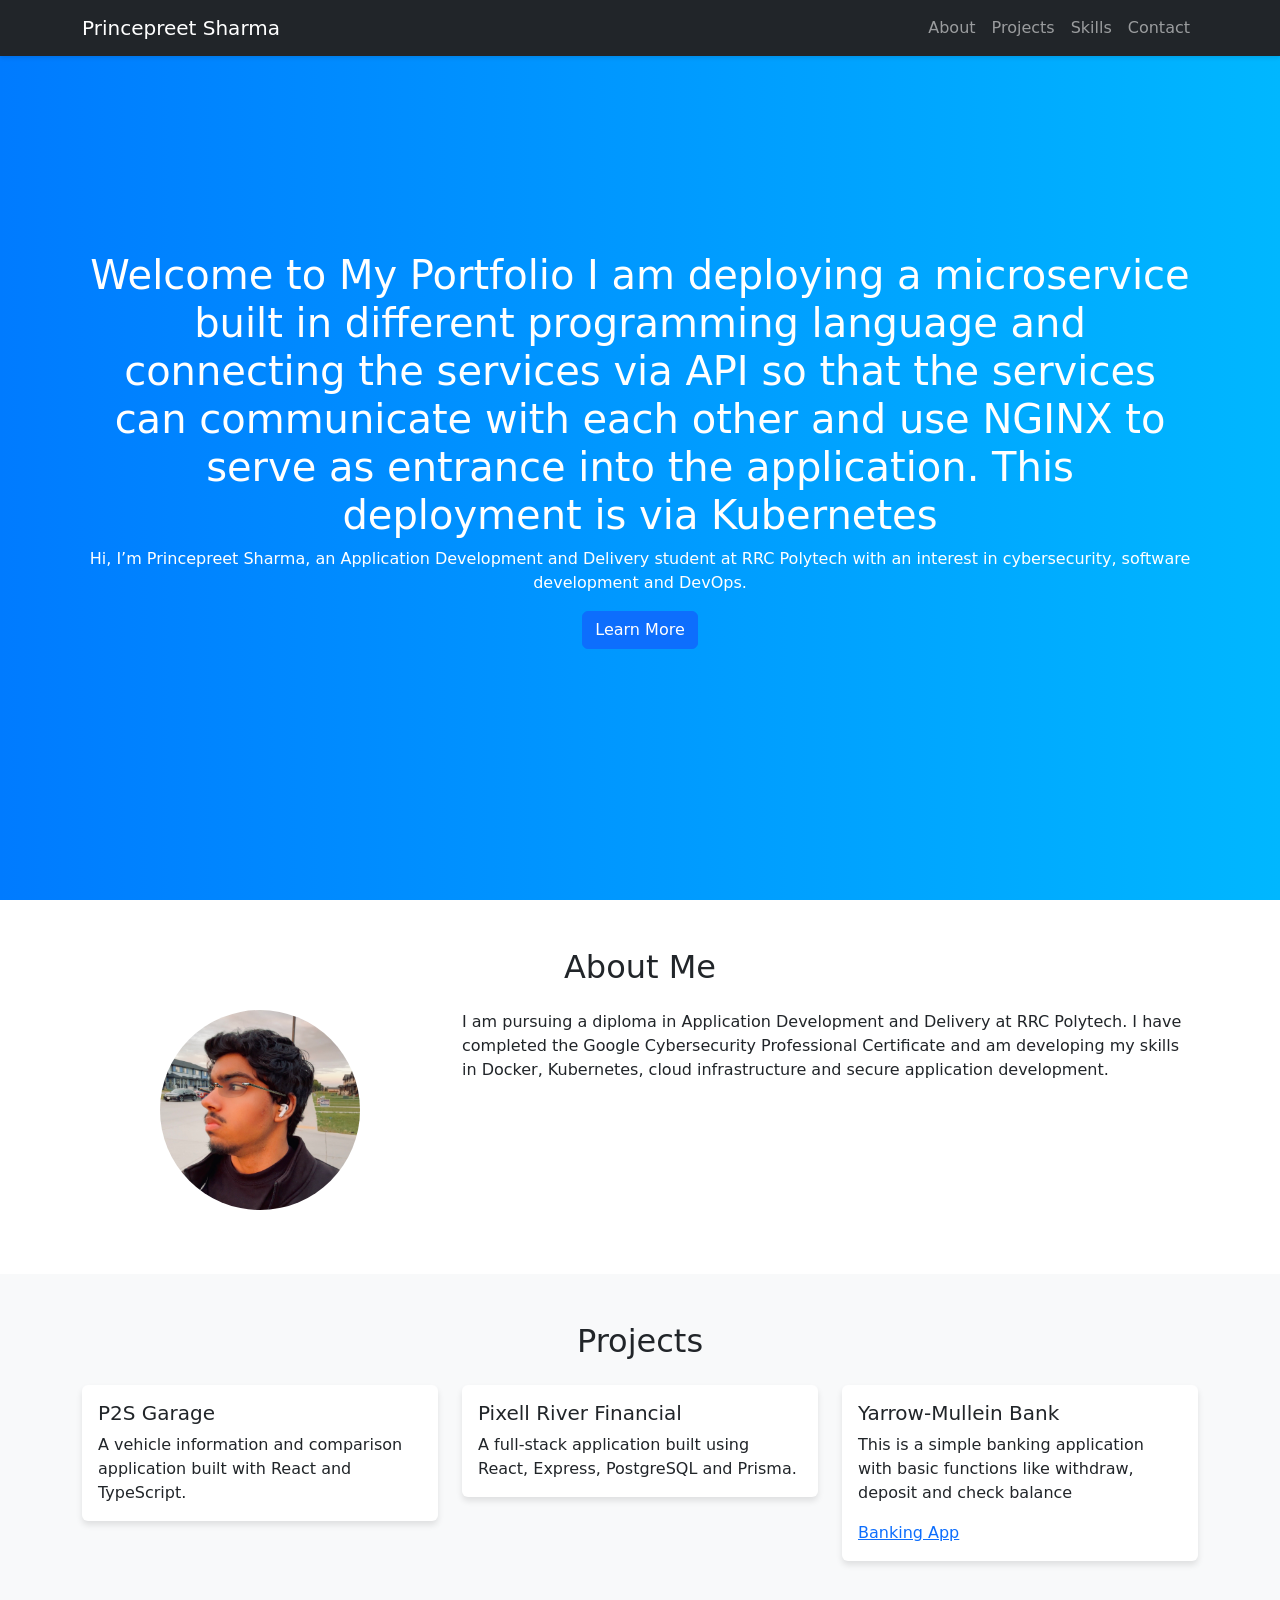
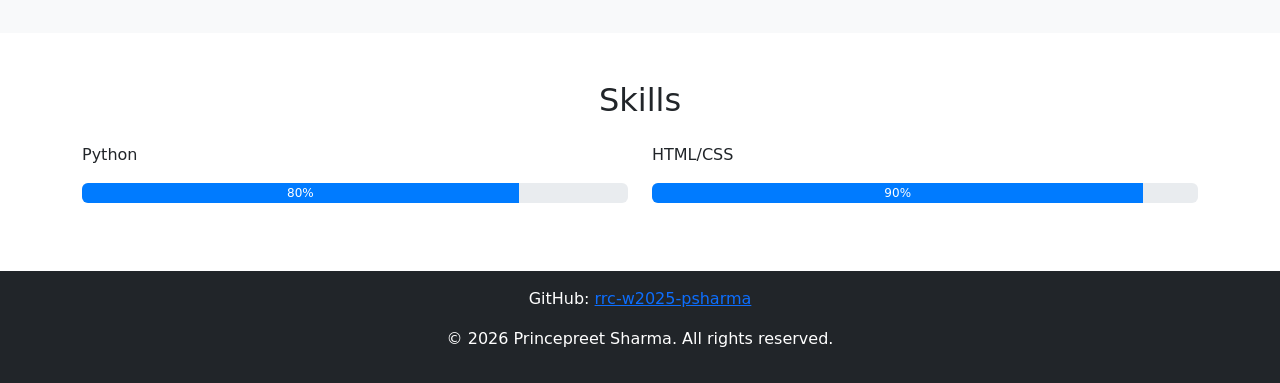
<file: studentportfolio/index.html>
<!DOCTYPE html>
<html lang="en">
<head>
    <meta charset="UTF-8">
    <meta name="viewport" content="width=device-width, initial-scale=1.0">
    <title>Princepreet Sharma - Student Portfolio</title>
    <!-- Bootstrap CSS CDN -->
    <link href="https://cdn.jsdelivr.net/npm/bootstrap@5.3.3/dist/css/bootstrap.min.css" rel="stylesheet">
    <!-- Custom CSS -->
    <link rel="stylesheet" href="css/style.css">
</head>
<body>
    <!-- Navbar -->
    <nav class="navbar navbar-expand-lg navbar-dark bg-dark fixed-top">
        <div class="container">
            <a class="navbar-brand" href="#">Princepreet Sharma</a>
            <button class="navbar-toggler" type="button" data-bs-toggle="collapse" data-bs-target="#navbarNav">
                <span class="navbar-toggler-icon"></span>
            </button>
            <div class="collapse navbar-collapse" id="navbarNav">
                <ul class="navbar-nav ms-auto">
                    <li class="nav-item"><a class="nav-link" href="#about">About</a></li>
                    <li class="nav-item"><a class="nav-link" href="#projects">Projects</a></li>
                    <li class="nav-item"><a class="nav-link" href="#skills">Skills</a></li>
                    <li class="nav-item"><a class="nav-link" href="#contact">Contact</a></li>
                </ul>
            </div>
        </div>
    </nav>

    <!-- Hero Section -->
    <section id="hero" class="text-center text-white d-flex align-items-center">
        <div class="container">
            <h1>Welcome to My Portfolio I am deploying a microservice built in different programming language and connecting the services
                via API so that the services can communicate with each other and use NGINX to serve as entrance into the application.
            This deployment is via Kubernetes </h1>
            <p>Hi, I’m Princepreet Sharma, an Application Development and Delivery student at RRC Polytech with an interest in cybersecurity, software development and DevOps.</p>
            <a href="#about" class="btn btn-primary">Learn More</a>
        </div>
    </section>

    <!-- About Section -->
    <section id="about" class="py-5">
        <div class="container">
            <h2 class="text-center mb-4">About Me</h2>
            <div class="row">
                <div class="col-md-4 text-center">
                    <img src="assets/profile.jpg" alt="Princepreet Sharma" class="rounded-circle mb-3" width="200">
                </div>
                <div class="col-md-8">
                    <p>I am pursuing a diploma in Application Development and Delivery at RRC Polytech. I have completed the Google Cybersecurity Professional Certificate and am developing my skills in Docker, Kubernetes, cloud infrastructure and secure application development.</p>
                </div>
            </div>
        </div>
    </section>

    <!-- Projects Section -->
    <section id="projects" class="py-5 bg-light">
        <div class="container">
            <h2 class="text-center mb-4">Projects</h2>
            <div class="row">
                <div class="col-md-4 mb-4">
                    <div class="card">
                        <div class="card-body">
                            <h5 class="card-title">P2S Garage</h5>
                            <p class="card-text">A vehicle information and comparison application built with React and TypeScript.</p>
                        </div>
                    </div>
                </div>
                <div class="col-md-4 mb-4">
                    <div class="card">
                        <div class="card-body">
                            <h5 class="card-title">Pixell River Financial</h5>
                            <p class="card-text">A full-stack application built using React, Express, PostgreSQL and Prisma.</p>
                        </div>
                    </div>
                </div>
                <div class="col-md-4 mb-4">
                    <div class="card">
                        <div class="card-body">
                            <h5 class="card-title">Yarrow-Mullein Bank</h5>
                            <p class="card-text">This is a simple banking application with basic functions like withdraw, deposit and check balance</p>
                            <!-- <a href="/banking/"target = "_blank">View Banking App</a> -->
                            <a href="/api/login">Banking App</a>
                        </div>
                    </div>
                </div>
            </div>
        </div>
    </section>

    <!-- Skills Section -->
    <section id="skills" class="py-5">
        <div class="container">
            <h2 class="text-center mb-4">Skills</h2>
            <div class="row">
                <div class="col-md-6">
                    <p>Python</p>
                    <div class="progress">
                        <div class="progress-bar" style="width: 80%;">80%</div>
                    </div>
                </div>
                <div class="col-md-6">
                    <p>HTML/CSS</p>
                    <div class="progress">
                        <div class="progress-bar" style="width: 90%;">90%</div>
                    </div>
                </div>
            </div>
        </div>
    </section>

    <!-- Contact Footer -->
    <footer id="contact" class="bg-dark text-white text-center py-3">
        <div class="container">
            <p>GitHub: <a href="https://github.com/rrc-w2025-psharma">rrc-w2025-psharma</a></p>
            <p>&copy; 2026 Princepreet Sharma. All rights reserved.</p>
        </div>
    </footer>

    <!-- Bootstrap JS CDN -->
    <script src="https://cdn.jsdelivr.net/npm/bootstrap@5.3.3/dist/js/bootstrap.bundle.min.js"></script>
</body>
</html>
</file>
<file: studentportfolio/css/style.css>
/* Hero Section */
#hero {
    background: linear-gradient(to right, #007bff, #00b7ff);
    height: 100vh;
}

/* Navbar */
.navbar {
    box-shadow: 0 2px 4px rgba(0, 0, 0, 0.1);
}

/* Progress Bars */
.progress {
    height: 20px;
    margin-bottom: 20px;
}

.progress-bar {
    background-color: #007bff;
}

/* Cards */
.card {
    border: none;
    box-shadow: 0 4px 6px rgba(0, 0, 0, 0.1);
}

/* Footer */
footer {
    position: relative;
}
/* Circular profile picture */
#about img {
    width: 200px;
    height: 200px;
    object-fit: cover;
    object-position: center;
    border-radius: 50%;
}
</file>
